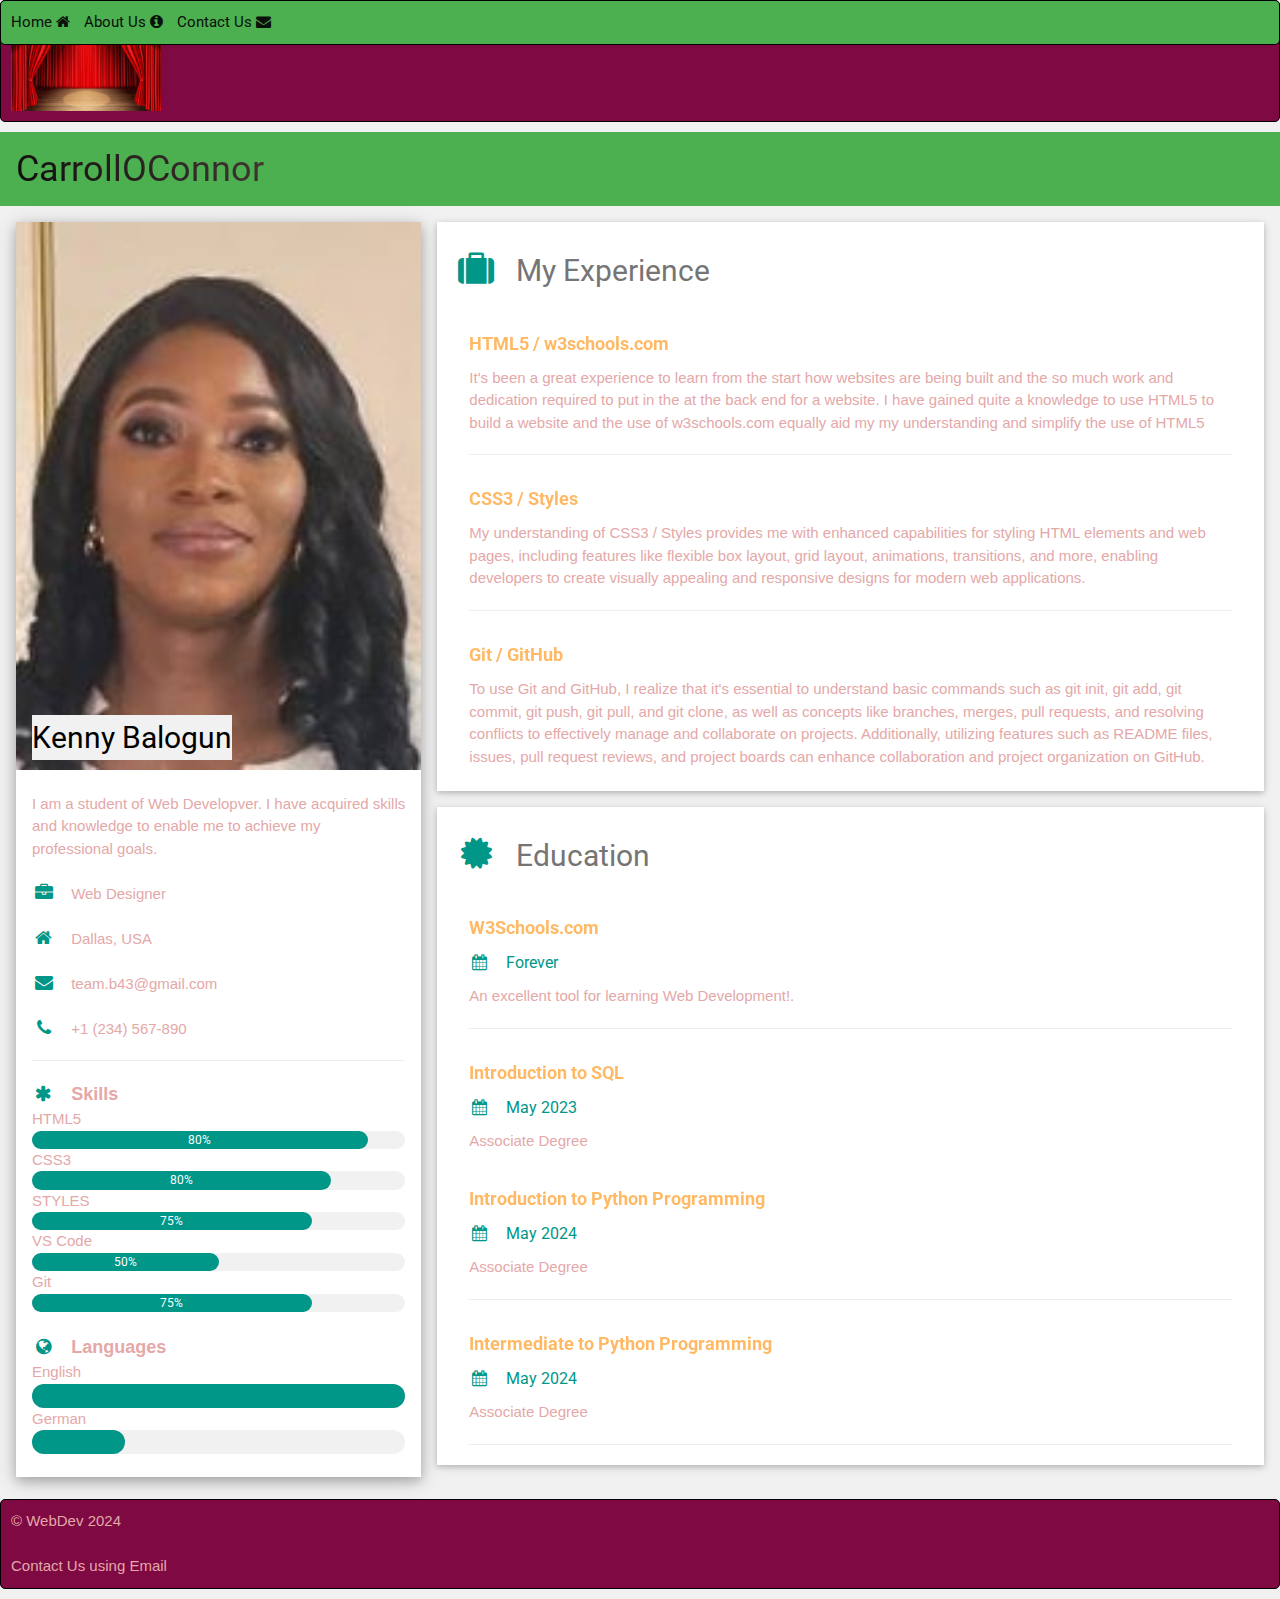
<file: about-us.html>
<!DOCTYPE html>
<html lang="en">

<head>
    <title>About Kenny Balogun</title>
    <meta charset="UTF-8">
    <meta name="viewport" content="width=device-width, initial-scale=1">
    <link rel="apple-touch-icon" sizes="57x57" href="favicon/apple-icon-57x57.png">
    <link rel="apple-touch-icon" sizes="60x60" href="favicon/apple-icon-60x60.png">
    <link rel="apple-touch-icon" sizes="72x72" href="favicon/apple-icon-72x72.png">
    <link rel="apple-touch-icon" sizes="76x76" href="favicon/apple-icon-76x76.png">
    <link rel="apple-touch-icon" sizes="114x114" href="favicon/apple-icon-114x114.png">
    <link rel="apple-touch-icon" sizes="120x120" href="favicon/apple-icon-120x120.png">
    <link rel="apple-touch-icon" sizes="144x144" href="favicon/apple-icon-144x144.png">
    <link rel="apple-touch-icon" sizes="152x152" href="favicon/apple-icon-152x152.png">
    <link rel="apple-touch-icon" sizes="180x180" href="favicon/apple-icon-180x180.png">
    <link rel="icon" type="image/png" sizes="192x192" href="/android-icon-192x192.png">
    <link rel="icon" type="image/png" sizes="32x32" href="/favicon-32x32.png">
    <link rel="icon" type="image/png" sizes="96x96" href="/favicon-96x96.png">
    <link rel="icon" type="image/png" sizes="16x16" href="/favicon-16x16.png">
    <link rel="manifest" href="favicon/manifest.json">
    <meta name="msapplication-TileColor" content="#ffffff">
    <meta name="msapplication-TileImage" content="/ms-icon-144x144.png">
    <meta name="theme-color" content="#ffffff">
    <link rel="stylesheet" href="CSS%20styles/styles.css">
    <link rel="stylesheet" href="https://www.w3schools.com/w3css/4/w3.css">
    <link rel='stylesheet' href='https://fonts.googleapis.com/css?family=Roboto'>
    <link rel="stylesheet" href="https://cdnjs.cloudflare.com/ajax/libs/font-awesome/4.7.0/css/font-awesome.min.css">
    <style>
        html,
        body,
        h1,
        h2,
        h3,
        h4,
        h5,
        h6 {
            font-family: "Roboto", sans-serif;
        }
    </style>
</head>

<body class="w3-light-grey custom-bg">

  <header class="custom-header">
    <div class="w3-burgundy">
        <img id="logo" src="images/theater1.gif" alt="theater1">
    </div>
   
</header>
    <div class="w3-container w3-green">
        <h1>CarrollOConnor</h1>
    </div>

    <nav class="w3-bar w3-green">
        <ul>
            <li><a href="index.html">Home <i class="fa fa-home"></i></a></li>
            <li><a href="about-us.html">About Us <i class="fa fa-info-circle"></i></a></li>
            <li><a href="contact-us.html">Contact Us <i class="fa fa-envelope"></i></a></li>
        </ul>
    </nav>

    <div class="w3-content w3-margin-top" style="max-width:1400px;">

        <div class="w3-row-padding">

            <div class="w3-third">

                <div class="w3-white w3-text-grey w3-card-4">
                    <div class="w3-display-container">
                        <img src="images/pic.jpg" style="width:100%" alt="Avatar">
                        <div class="w3-display-bottomleft w3-container w3-text-black">
                            <h2 class="w3-light-grey">Kenny Balogun</h2>
                        </div>
                    </div>

                    <br>
                    <div class="w3-container">
                        <p> I am a student of Web Developver. I have acquired skills and knowledge to enable me to achieve my professional goals.</p>

                        <br>
                        <p><i class="fa fa-briefcase fa-fw w3-margin-right w3-large w3-text-teal"></i>Web Designer</p><br>
                        <p><i class="fa fa-home fa-fw w3-margin-right w3-large w3-text-teal"></i>Dallas, USA</p><br>
                        <p><i class="fa fa-envelope fa-fw w3-margin-right w3-large w3-text-teal"></i>team.b43@gmail.com</p><br>
                        <p><i class="fa fa-phone fa-fw w3-margin-right w3-large w3-text-teal"></i>+1 (234) 567-890</p>
                        <hr>

                        <p class="w3-large"><b><i class="fa fa-asterisk fa-fw w3-margin-right w3-text-teal"></i>Skills</b></p>
                        <p>HTML5</p>
                        <div class="w3-light-grey w3-round-xlarge w3-small">
                            <div class="w3-container w3-center w3-round-xlarge w3-teal" style="width:90%">80%</div>
                        </div>
                        <p>CSS3</p>
                        <div class="w3-light-grey w3-round-xlarge w3-small">
                        <div class="w3-container w3-center w3-round-xlarge w3-teal" style="width:80%">
                        <div class="w3-center w3-text-white">80%</div>
                        </div>
                    </div>
                        <p>STYLES</p>
                        <div class="w3-light-grey w3-round-xlarge w3-small">
                            <div class="w3-container w3-center w3-round-xlarge w3-teal" style="width:75%">75%</div>
                        </div>
                        <p>VS Code</p>
                        <div class="w3-light-grey w3-round-xlarge w3-small">
                            <div class="w3-container w3-center w3-round-xlarge w3-teal" style="width:50%">50%</div>
                        </div>
                        <p>Git</p>
                        <div class="w3-light-grey w3-round-xlarge w3-small">
                            <div class="w3-container w3-center w3-round-xlarge w3-teal" style="width:75%">75%</div>
                        </div>
                        <br>

                        <p class="w3-large w3-text-theme"><b><i class="fa fa-globe fa-fw w3-margin-right w3-text-teal"></i>Languages</b></p>
                        <p>English</p>
                        <div class="w3-light-grey w3-round-xlarge">
                            <div class="w3-round-xlarge w3-teal" style="height:24px;width:100%"></div>
                        </div>
                        <p>German</p>
                        <div class="w3-light-grey w3-round-xlarge">
                            <div class="w3-round-xlarge w3-teal" style="height:24px;width:25%"></div>
                        </div>
                        <br>
                    </div>
                </div><br>

            </div>

            <div class="w3-twothird">

                <div class="w3-container w3-card w3-white w3-margin-bottom">
                    <h2 class="w3-text-grey w3-padding-16"><i class="fa fa-suitcase fa-fw w3-margin-right w3-xxlarge w3-text-teal"></i>My Experience</h2>
                    <div class="w3-container">
                        <h5 class="w3-opacity"><b>HTML5 / w3schools.com</b></h5>
                        <p>It's been a great experience to learn from the start how websites are being built and the so much work and dedication required to put in the at the back end for a website. I have gained quite a knowledge to use HTML5 to build a website and the use of w3schools.com equally aid my my understanding and simplify the use of HTML5</p>
                        <hr>
                    </div>
                    <div class="w3-container">
                        <h5 class="w3-opacity"><b>CSS3 / Styles</b></h5>
                        <p>My understanding of CSS3 / Styles provides me with enhanced capabilities for styling HTML elements and web pages, including features like flexible box layout, grid layout, animations, transitions, and more, enabling developers to create visually appealing and responsive designs for modern web applications.</p>
                        <hr>
                    </div>
                    <div class="w3-container">
                        <h5 class="w3-opacity"><b>Git / GitHub</b></h5>
                        <p>To use Git and GitHub, I realize that it's essential to understand basic commands such as git init, git add, git commit, git push, git pull, and git clone, as well as concepts like branches, merges, pull requests, and resolving conflicts to effectively manage and collaborate on projects. Additionally, utilizing features such as README files, issues, pull request reviews, and project boards can enhance collaboration and project organization on GitHub.</p><br>
                    </div>
                </div>

                <div class="w3-container w3-card w3-white">
                    <h2 class="w3-text-grey w3-padding-16"><i class="fa fa-certificate fa-fw w3-margin-right w3-xxlarge w3-text-teal"></i>Education</h2>
                    <div class="w3-container">
                        <h5 class="w3-opacity"><b>W3Schools.com</b></h5>
                        <h6 class="w3-text-teal"><i class="fa fa-calendar fa-fw w3-margin-right"></i>Forever</h6>
                        <p>An excellent tool for learning Web Development!.</p>
                        <hr>
                    </div>
                    <div class="w3-container">
                        <h5 class="w3-opacity"><b>Introduction to SQL</b></h5>
                        <h6 class="w3-text-teal"><i class="fa fa-calendar fa-fw w3-margin-right"></i>May 2023</h6>
                        <p>Associate Degree</p><br>
                    </div>
                    <div class="w3-container">
                        <h5 class="w3-opacity"><b>Introduction to Python Programming</b></h5>
                        <h6 class="w3-text-teal"><i class="fa fa-calendar fa-fw w3-margin-right"></i>May 2024</h6>
                        <p>Associate Degree</p>
                        <hr>
                    </div>
                    <div class="w3-container">
                        <h5 class="w3-opacity"><b>Intermediate to Python Programming</b></h5>
                        <h6 class="w3-text-teal"><i class="fa fa-calendar fa-fw w3-margin-right"></i>May 2024</h6>
                        <p>Associate Degree</p>
                        <hr>
                    </div>
                </div>

            </div>
        </div>
    </div>

    <footer>
        
        <p>&copy; WebDev 2024</p>
        <br>
        <p class="special"> Contact Us using Email</p>
    </footer>

</body>

</html>
</file>
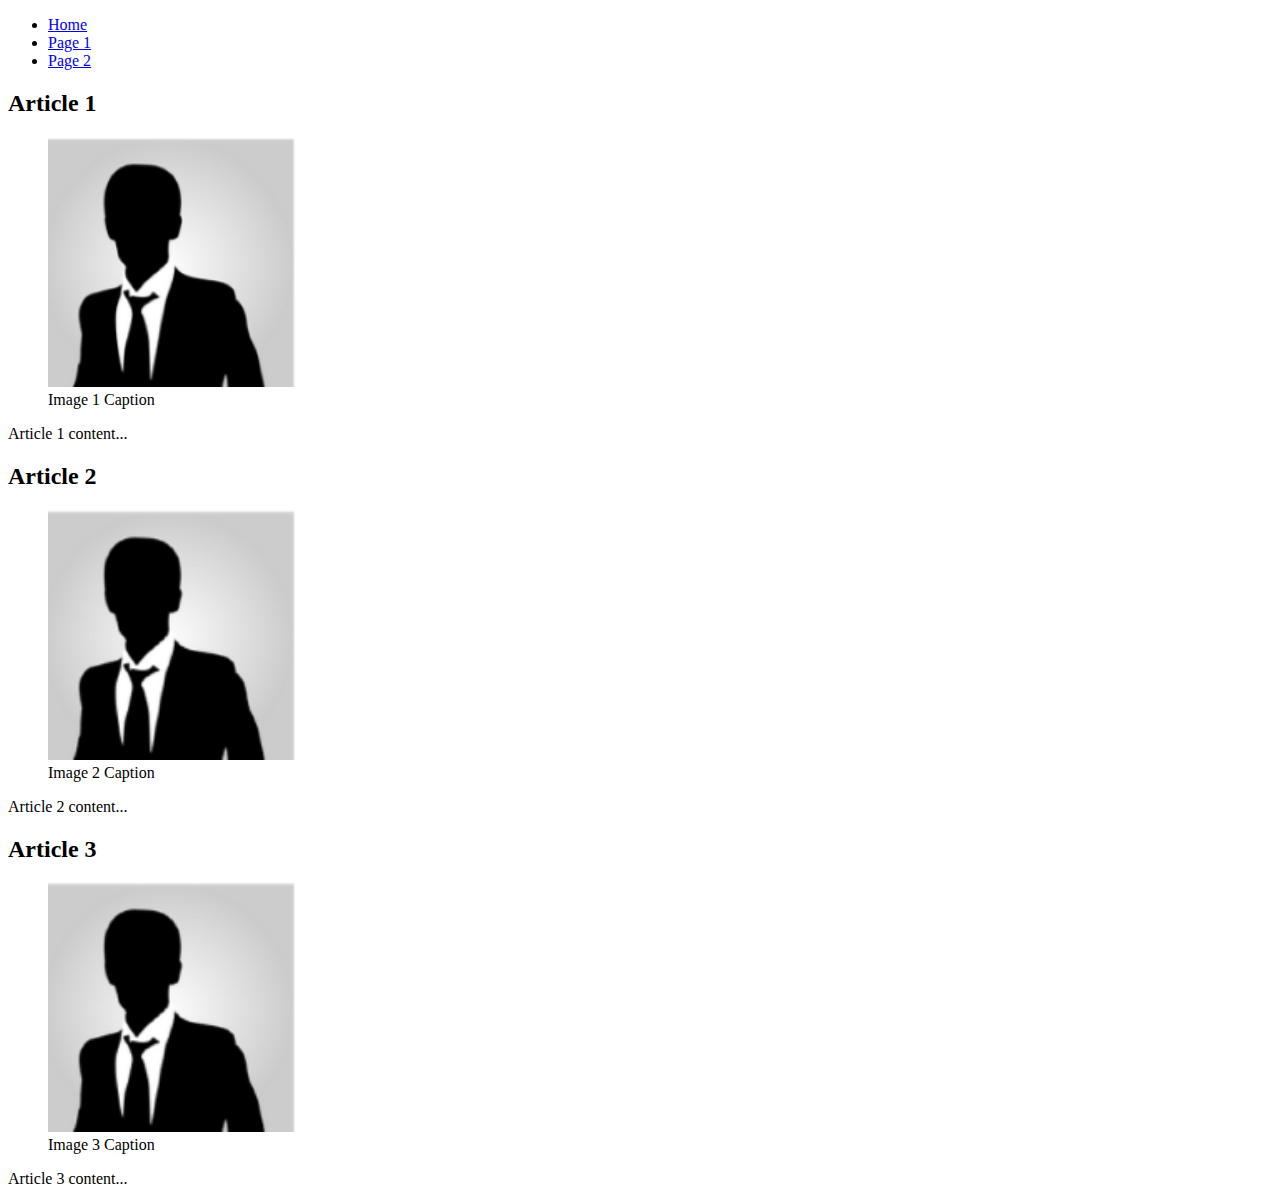
<file: Add images.html>
<!DOCTYPE html>
<html lang="en">
<head>
    <meta charset="UTF-8">
    <meta name="viewport" content="width=device-width, initial-scale=1.0">
    <title>Home</title>
    <style>
        /* CSS for setting image dimensions */
        .thumbnail {
            width: 250px;
            height: auto;
        }
    </style>
</head>
<body>
    <header>
        <nav>
            <ul>
                <li><a href="index.html">Home</a></li>
                <li><a href="page1.html">Page 1</a></li>
                <li><a href="page2.html">Page 2</a></li>
                <!-- Add more pages as needed -->
            </ul>
        </nav>
    </header>

    <main>
        <article>
            <h2>Article 1</h2>
            <figure>
                <a href="images/imagename-lg.ext.png" target="_blank">
                    <img src="images/imagename-thumb.ext.png" alt="Thumbnail 1" class="thumbnail">
                </a>
                <figcaption>Image 1 Caption</figcaption>
            </figure>
            <p>Article 1 content...</p>
        </article>

        <article>
            <h2>Article 2</h2>
            <figure>
                <a href="images/imagename-lg.ext.png" target="_blank">
                    <img src="images/imagename-thumb.ext 1.png" alt="Thumbnail 2" class="thumbnail">
                </a>
                <figcaption>Image 2 Caption</figcaption>
            </figure>
            <p>Article 2 content...</p>
        </article>

        <article>
            <h2>Article 3</h2>
            <figure>
                <a href="images/imagename-lg.ext.png" target="_blank">
                    <img src="images/imagename-thumb.ext 1.png" alt="Thumbnail 3" class="thumbnail">
                </a>
                <figcaption>Image 3 Caption</figcaption>
            </figure>
            <p>Article 3 content...</p>
        </article>
    </main>
</body>
</html>
</file>
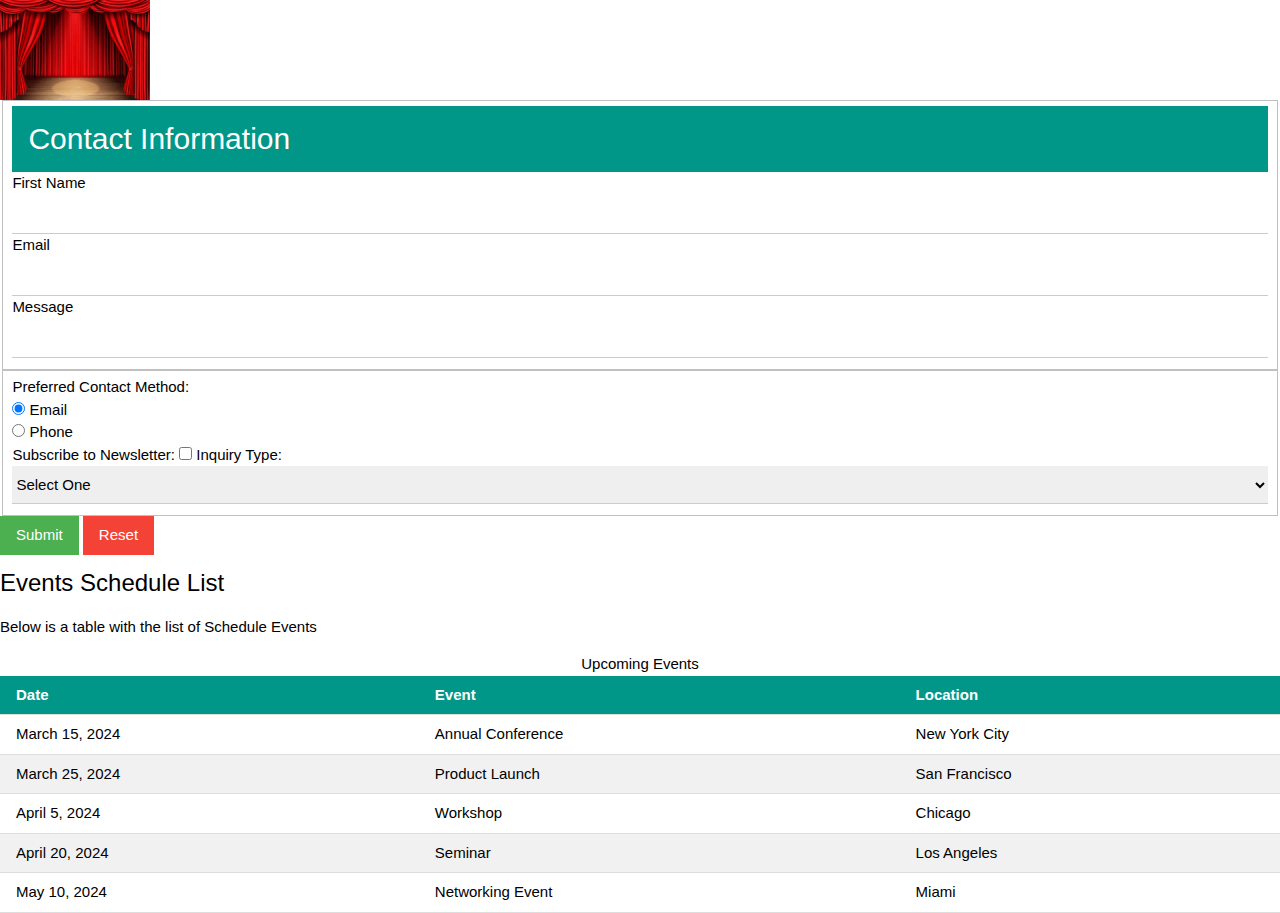
<file: contact-us.html>
<!DOCTYPE html>
<html lang="en">
<head>
    <meta charset="UTF-8">
    <meta name="viewport" content="width=device-width, initial-scale=1.0">
    <title>Contact Us</title>
    <link rel="apple-touch-icon" sizes="57x57" href="favicon/apple-icon-57x57.png">
    <link rel="apple-touch-icon" sizes="60x60" href="favicon/apple-icon-60x60.png">
    <link rel="apple-touch-icon" sizes="72x72" href="favicon/apple-icon-72x72.png">
    <link rel="apple-touch-icon" sizes="76x76" href="favicon/apple-icon-76x76.png">
    <link rel="apple-touch-icon" sizes="114x114" href="favicon/apple-icon-114x114.png">
    <link rel="apple-touch-icon" sizes="120x120" href="favicon/apple-icon-120x120.png">
    <link rel="apple-touch-icon" sizes="144x144" href="favicon/apple-icon-144x144.png">
    <link rel="apple-touch-icon" sizes="152x152" href="favicon/apple-icon-152x152.png">
    <link rel="apple-touch-icon" sizes="180x180" href="favicon/apple-icon-180x180.png">
    <link rel="icon" type="image/png" sizes="192x192" href="/android-icon-192x192.png">
    <link rel="icon" type="image/png" sizes="32x32" href="/favicon-32x32.png">
    <link rel="icon" type="image/png" sizes="96x96" href="/favicon-96x96.png">
    <link rel="icon" type="image/png" sizes="16x16" href="/favicon-16x16.png">
    <link rel="manifest" href="favicon/manifest.json">
    <meta name="msapplication-TileColor" content="#ffffff">
    <meta name="msapplication-TileImage" content="/ms-icon-144x144.png">
    <meta name="theme-color" content="#ffffff">
    <link rel="stylesheet" href="https://www.w3schools.com/w3css/4/w3.css"> <!-- W3.CSS stylesheet -->
   <link rel="stylesheet" href="https://cdnjs.cloudflare.com/ajax/libs/font-awesome/4.7.0/css/font-awesome.min.css">
</head>
<body>
    <header class="custom-header">
        <div class="w3-burgundy">
            <img id="logo" src="images/theater1.gif" alt="theater1">
        </div>
        <div class="w3-green w3-hover-shadow w3-center">
        </div>
    </header>

    <form method="post" action="mailto:your-email@example.com" enctype="text/plain">
        <fieldset>
            <div class="w3-container w3-teal">
                <h2>Contact Information</h2>
            </div>
            <label>First Name</label>
            <input class="w3-input" type="text">
            <label>Email</label>
            <input class="w3-input" type="text">
            <label>Message</label>
            <input class="w3-input" type="text">
        </fieldset>

        <fieldset>
            <label>Preferred Contact Method:</label><br>
            <input type="radio" id="contact-email" name="contact-method" value="email" checked>
            <label for="contact-email">Email</label><br>
            <input type="radio" id="contact-phone" name="contact-method" value="phone">
            <label for="contact-phone">Phone</label><br>
            <label for="subscribe">Subscribe to Newsletter:</label>
            <input type="checkbox" id="subscribe" name="subscribe" value="yes">
            <label for="inquiry-type">Inquiry Type:</label>
            <select id="inquiry-type" name="inquiry-type" required class="w3-select">
                <option value="">Select One</option>
                <option value="general">General Inquiry</option>
                <option value="support">Customer Support</option>
                <option value="feedback">Feedback</option>
            </select>
        </fieldset>

        <div>
            <button type="submit" class="w3-button w3-green">Submit</button>
            <button type="reset" class="w3-button w3-red">Reset</button>
        </div>
    </form>

    <!-- New table section -->
    <section id="table-section">
        <h3>Events Schedule List</h3>
        <p>Below is a table with the list of Schedule Events</p>
        <table class="w3-table w3-striped w3-bordered">
            <caption>Upcoming Events</caption>
            <thead>
                <tr class="w3-teal">
                    <th>Date</th>
                    <th>Event</th>
                    <th>Location</th>
                </tr>
            </thead>
            <tbody>
                <tr>
                    <td>March 15, 2024</td>
                    <td>Annual Conference</td>
                    <td>New York City</td>
                </tr>
                <tr>
                    <td>March 25, 2024</td>
                    <td>Product Launch</td>
                    <td>San Francisco</td>
                </tr>
                <tr>
                    <td>April 5, 2024</td>
                    <td>Workshop</td>
                    <td>Chicago</td>
                </tr>
                <tr>
                    <td>April 20, 2024</td>
                    <td>Seminar</td>
                    <td>Los Angeles</td>
                </tr>
                <tr>
                    <td>May 10, 2024</td>
                    <td>Networking Event</td>
                    <td>Miami</td>
                </tr>
            </tbody>
        </table>
    </section>
</body>
</html>
</file>
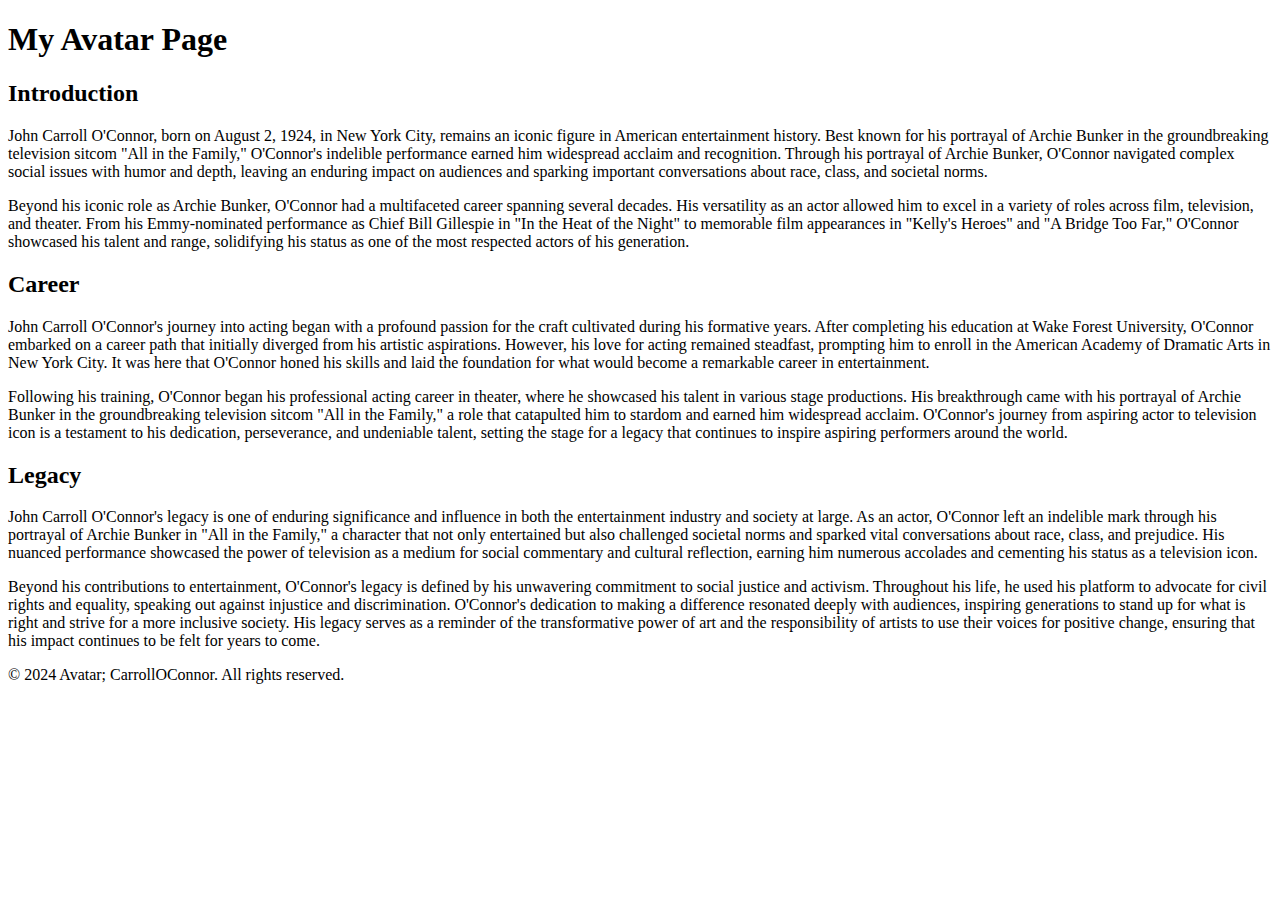
<file: markup.html>
<!DOCTYPE html>
<html lang="en">

<head>
    <meta charset="UTF-8">
    <meta name="viewport" content="width=device-width, initial-scale=1.0">
    <title>Home</title>
</head>
<body>

    <header>
        <h1>My Avatar Page</h1>
    </header>

   

    <main>

        <section id "about">
            <h2>Introduction</h2>
            <p>John Carroll O'Connor, born on August 2, 1924, in New York City, remains an iconic figure in American entertainment history. Best known for his portrayal of Archie Bunker in the groundbreaking television sitcom "All in the Family," O'Connor's indelible performance earned him widespread acclaim and recognition. Through his portrayal of Archie Bunker, O'Connor navigated complex social issues with humor and depth, leaving an enduring impact on audiences and sparking important conversations about race, class, and societal norms.</p>
            <p>Beyond his iconic role as Archie Bunker, O'Connor had a multifaceted career spanning several decades. His versatility as an actor allowed him to excel in a variety of roles across film, television, and theater. From his Emmy-nominated performance as Chief Bill Gillespie in "In the Heat of the Night" to memorable film appearances in "Kelly's Heroes" and "A Bridge Too Far," O'Connor showcased his talent and range, solidifying his status as one of the most respected actors of his generation.</p>
         </section>

         <section id "career">
            <h2>Career</h2>
            <p>John Carroll O'Connor's journey into acting began with a profound passion for the craft cultivated during his formative years. After completing his education at Wake Forest University, O'Connor embarked on a career path that initially diverged from his artistic aspirations. However, his love for acting remained steadfast, prompting him to enroll in the American Academy of Dramatic Arts in New York City. It was here that O'Connor honed his skills and laid the foundation for what would become a remarkable career in entertainment.</p>
            <p>Following his training, O'Connor began his professional acting career in theater, where he showcased his talent in various stage productions. His breakthrough came with his portrayal of Archie Bunker in the groundbreaking television sitcom "All in the Family," a role that catapulted him to stardom and earned him widespread acclaim. O'Connor's journey from aspiring actor to television icon is a testament to his dedication, perseverance, and undeniable talent, setting the stage for a legacy that continues to inspire aspiring performers around the world.</p>
        </section>

        <section id "legacy">
            <h2>Legacy</h2>
            <p>John Carroll O'Connor's legacy is one of enduring significance and influence in both the entertainment industry and society at large. As an actor, O'Connor left an indelible mark through his portrayal of Archie Bunker in "All in the Family," a character that not only entertained but also challenged societal norms and sparked vital conversations about race, class, and prejudice. His nuanced performance showcased the power of television as a medium for social commentary and cultural reflection, earning him numerous accolades and cementing his status as a television icon.</p>
            <p>Beyond his contributions to entertainment, O'Connor's legacy is defined by his unwavering commitment to social justice and activism. Throughout his life, he used his platform to advocate for civil rights and equality, speaking out against injustice and discrimination. O'Connor's dedication to making a difference resonated deeply with audiences, inspiring generations to stand up for what is right and strive for a more inclusive society. His legacy serves as a reminder of the transformative power of art and the responsibility of artists to use their voices for positive change, ensuring that his impact continues to be felt for years to come.</p>
        </section>

    </main>

    <footer>
        <p>&copy; 2024 Avatar; CarrollOConnor. All rights reserved.</p>
    </footer>
</body>

</html>
</file>
